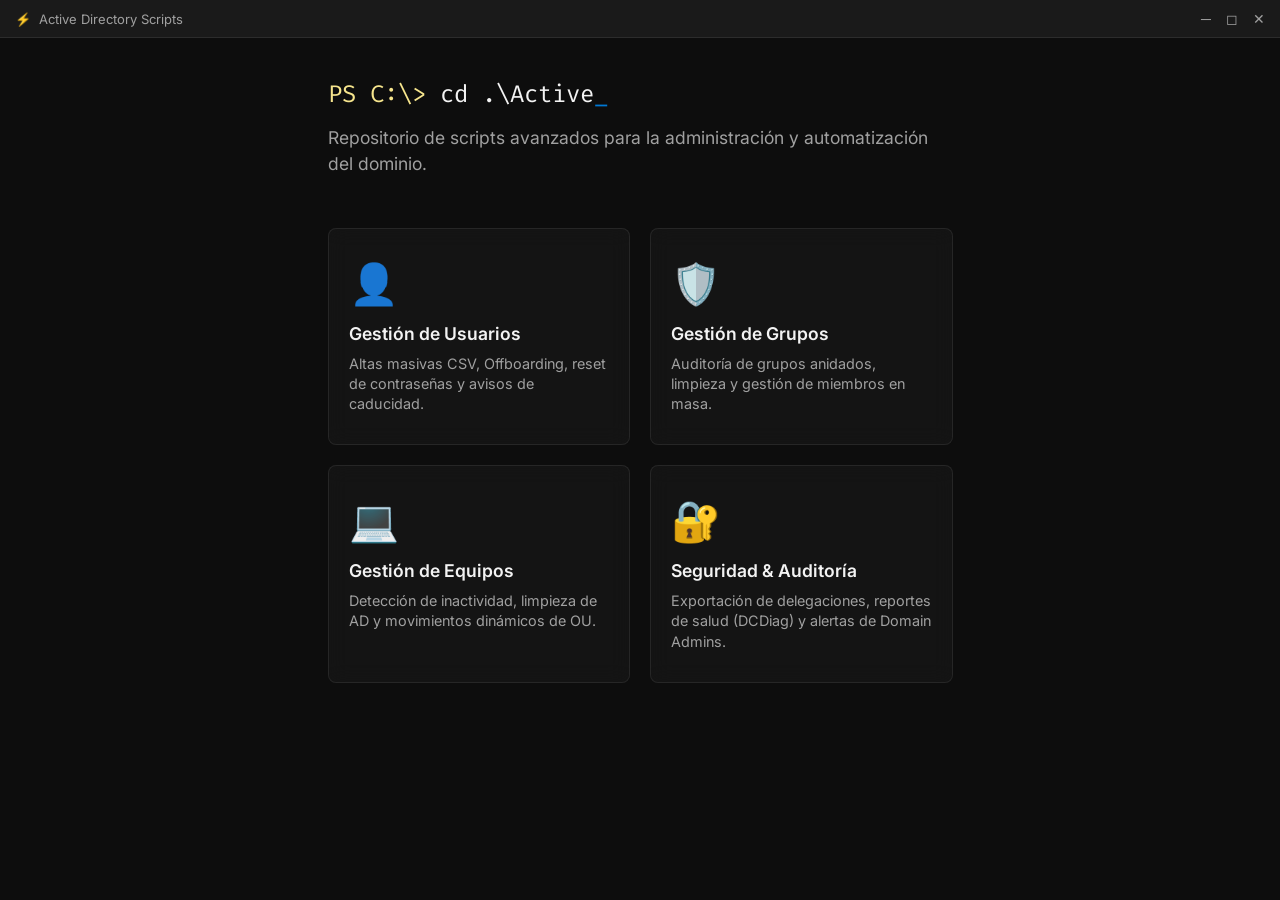
<file: index.html>
<!DOCTYPE html>
<html lang="es">
<head>
    <meta charset="UTF-8">
    <meta name="viewport" content="width=device-width, initial-scale=1.0">
    <title>AD Scripts | Central de Automatización</title>
    
    <link rel="stylesheet" href="css/style.css">
    <link href="https://fonts.googleapis.com/css2?family=Fira+Code:wght@400;600&family=Inter:wght@400;600&display=swap" rel="stylesheet">
</head>
<body>

    <header class="win11-header">
        <div class="win11-title">
            <span class="ps-icon">⚡</span> Active Directory Scripts
        </div>
        <div class="win11-controls">
            <span class="control-btn minimize" title="Atrás">─</span>
            <span class="control-btn maximize" title="Pantalla Completa">◻</span>
            <span class="control-btn close" title="Ir a Inicio">✕</span>
        </div>
    </header>

    <main class="main-container">
        <section class="hero-section">
            <div class="terminal-prompt">
                <span class="path" id="prompt-path">PS C:\&gt;</span> <span id="typewriter"></span><span class="cursor">_</span>
            </div>
            <p class="subtitle">Repositorio de scripts avanzados para la administración y automatización del dominio.</p>
        </section>

        <section class="grid-categories">
            
            <a href="usuarios.html" class="fluent-card">
                <div class="card-glow"></div>
                <div class="icon">👤</div>
                <h3>Gestión de Usuarios</h3>
                <p>Altas masivas CSV, Offboarding, reset de contraseñas y avisos de caducidad.</p>
            </a>

            <a href="grupos.html" class="fluent-card">
                <div class="card-glow"></div>
                <div class="icon">🛡️</div>
                <h3>Gestión de Grupos</h3>
                <p>Auditoría de grupos anidados, limpieza y gestión de miembros en masa.</p>
            </a>

            <a href="equipos.html" class="fluent-card">
                <div class="card-glow"></div>
                <div class="icon">💻</div>
                <h3>Gestión de Equipos</h3>
                <p>Detección de inactividad, limpieza de AD y movimientos dinámicos de OU.</p>
            </a>

            <a href="seguridad.html" class="fluent-card">
                <div class="card-glow"></div>
                <div class="icon">🔐</div>
                <h3>Seguridad & Auditoría</h3>
                <p>Exportación de delegaciones, reportes de salud (DCDiag) y alertas de Domain Admins.</p>
            </a>

        </section>
    </main>

    <script src="js/script.js"></script>
</body>
</html>
</file>
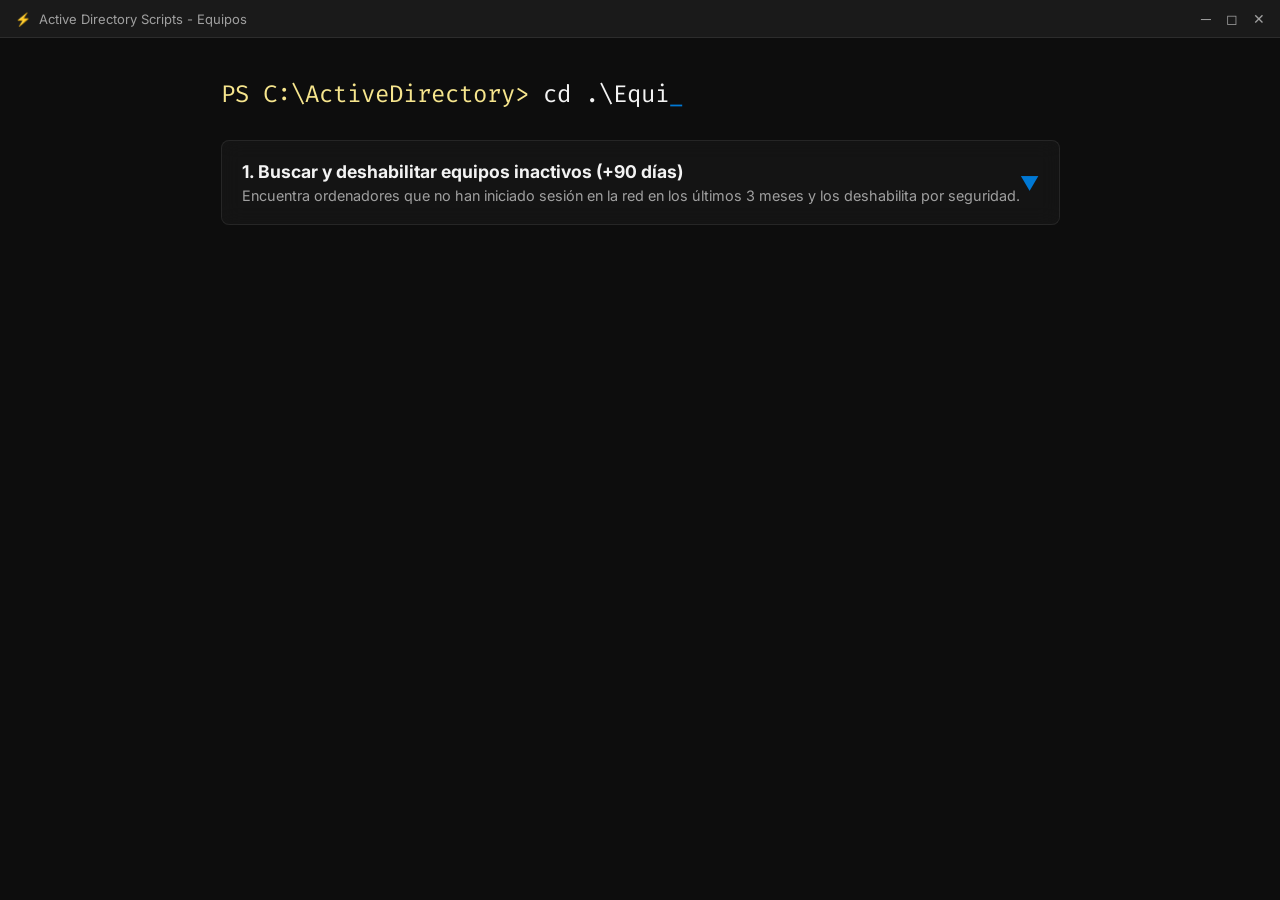
<file: equipos.html>
<!DOCTYPE html>
<html lang="es">
<head>
    <meta charset="UTF-8">
    <meta name="viewport" content="width=device-width, initial-scale=1.0">
    <title>AD Scripts | Gestión de Equipos</title>
    <link rel="stylesheet" href="css/style.css">
    <link href="https://fonts.googleapis.com/css2?family=Fira+Code:wght@400;600&family=Inter:wght@400;600&display=swap" rel="stylesheet">
</head>
<body>

    <header class="win11-header">
        <div class="win11-title">
            <span class="ps-icon">⚡</span> Active Directory Scripts - Equipos
        </div>
        <div class="win11-controls">
            <span class="control-btn minimize" title="Atrás">─</span>
            <span class="control-btn maximize" title="Pantalla Completa">◻</span>
            <span class="control-btn close" title="Ir a Inicio">✕</span>
        </div>
    </header>

    <main class="main-container">
        <section class="hero-section" style="margin-bottom: 30px;">
            <div class="terminal-prompt">
                <span class="path" id="prompt-path" data-final="PS C:\ActiveDirectory\Equipos&gt;">PS C:\ActiveDirectory&gt;</span> 
                <span id="typewriter" data-command="cd .\Equipos"></span><span class="cursor">_</span>
            </div>
        </section>

        <section class="scripts-container">
            
            <details class="script-accordion">
                <summary class="accordion-header">
                    <div class="header-text">
                        <h3>1. Buscar y deshabilitar equipos inactivos (+90 días)</h3>
                        <p>Encuentra ordenadores que no han iniciado sesión en la red en los últimos 3 meses y los deshabilita por seguridad.</p>
                    </div>
                    <div class="expand-icon">▼</div>
                </summary>
                <div class="accordion-content">
                    <div class="code-window">
                        <button class="copy-btn" onclick="copyCode(this)">📋 Copiar</button>
                        <pre><code class="language-powershell">
$DiasInactivo = 90
$FechaLimite = (Get-Date).AddDays(-$DiasInactivo)

Get-ADComputer -Filter {LastLogonDate -lt $FechaLimite -and Enabled -eq $true} -Properties LastLogonDate | 
    ForEach-Object {
        Disable-ADAccount -Identity $_.DistinguishedName
        Write-Host "Equipo $($_.Name) deshabilitado. Último inicio: $($_.LastLogonDate)" -ForegroundColor Yellow
    }
                        </code></pre>
                    </div>
                </div>
            </details>

        </section>
    </main>

    <script src="js/script.js"></script>
</body>
</html>
</file>
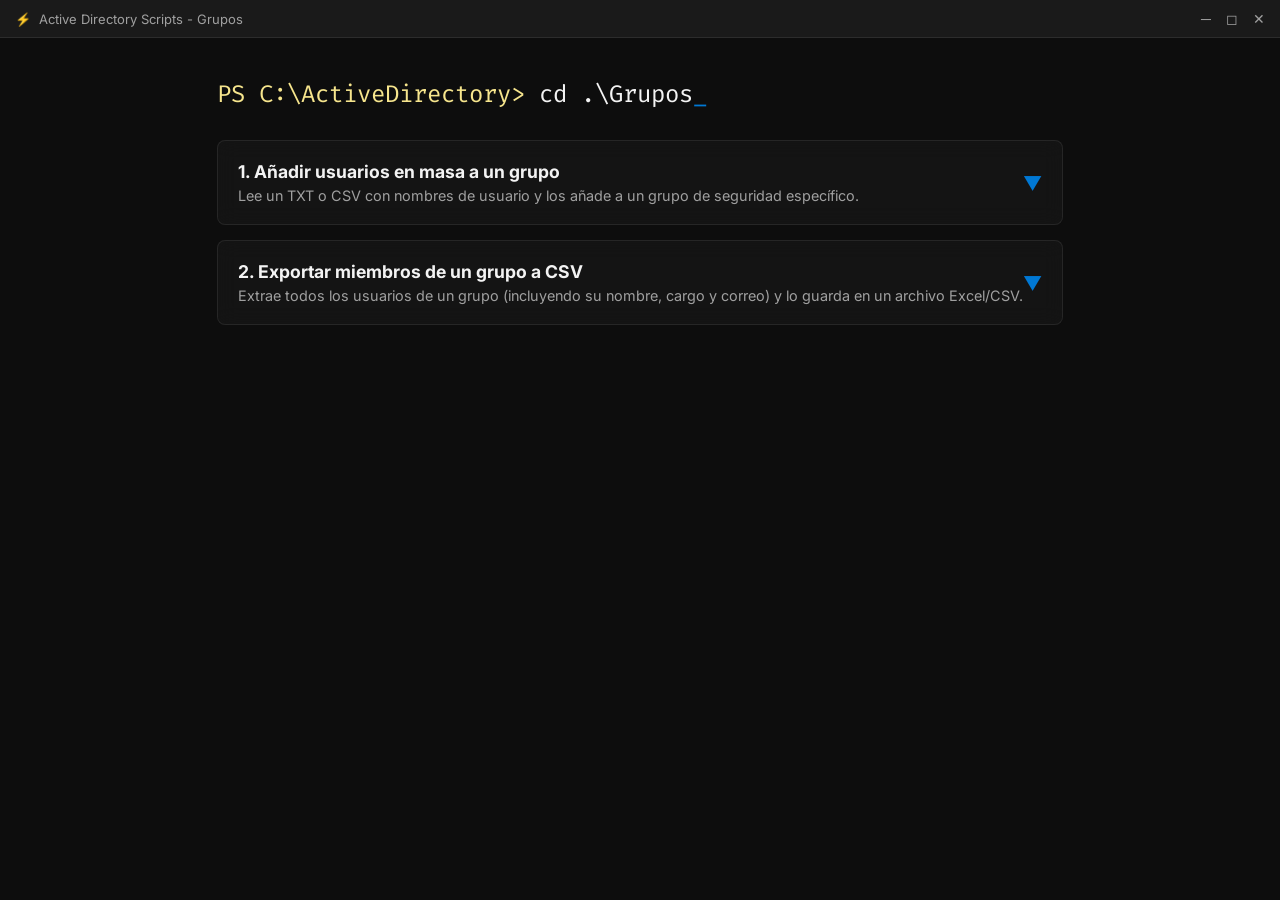
<file: grupos.html>
<!DOCTYPE html>
<html lang="es">
<head>
    <meta charset="UTF-8">
    <meta name="viewport" content="width=device-width, initial-scale=1.0">
    <title>AD Scripts | Gestión de Grupos</title>
    <link rel="stylesheet" href="css/style.css">
    <link href="https://fonts.googleapis.com/css2?family=Fira+Code:wght@400;600&family=Inter:wght@400;600&display=swap" rel="stylesheet">
</head>
<body>

    <header class="win11-header">
        <div class="win11-title">
            <span class="ps-icon">⚡</span> Active Directory Scripts - Grupos
        </div>
        <div class="win11-controls">
            <span class="control-btn minimize" title="Atrás">─</span>
            <span class="control-btn maximize" title="Pantalla Completa">◻</span>
            <span class="control-btn close" title="Ir a Inicio">✕</span>
        </div>
    </header>

    <main class="main-container">
        <section class="hero-section" style="margin-bottom: 30px;">
            <div class="terminal-prompt">
                <span class="path" id="prompt-path" data-final="PS C:\ActiveDirectory\Grupos&gt;">PS C:\ActiveDirectory&gt;</span> 
                <span id="typewriter" data-command="cd .\Grupos"></span><span class="cursor">_</span>
            </div>
        </section>

        <section class="scripts-container">
            
            <details class="script-accordion">
                <summary class="accordion-header">
                    <div class="header-text">
                        <h3>1. Añadir usuarios en masa a un grupo</h3>
                        <p>Lee un TXT o CSV con nombres de usuario y los añade a un grupo de seguridad específico.</p>
                    </div>
                    <div class="expand-icon">▼</div>
                </summary>
                <div class="accordion-content">
                    <div class="code-window">
                        <button class="copy-btn" onclick="copyCode(this)">📋 Copiar</button>
                        <pre><code class="language-powershell">
$Grupo = "SG_Ventas_Acceso"
$Usuarios = Get-Content -Path "C:\temp\usuarios_ventas.txt"

foreach ($user in $Usuarios) {
    Add-ADGroupMember -Identity $Grupo -Members $user
    Write-Host "Añadido $user al grupo $Grupo" -ForegroundColor Cyan
}
                        </code></pre>
                    </div>
                </div>
            </details>

            <details class="script-accordion">
                <summary class="accordion-header">
                    <div class="header-text">
                        <h3>2. Exportar miembros de un grupo a CSV</h3>
                        <p>Extrae todos los usuarios de un grupo (incluyendo su nombre, cargo y correo) y lo guarda en un archivo Excel/CSV.</p>
                    </div>
                    <div class="expand-icon">▼</div>
                </summary>
                <div class="accordion-content">
                    <div class="code-window">
                        <button class="copy-btn" onclick="copyCode(this)">📋 Copiar</button>
                        <pre><code class="language-powershell">
$Grupo = Read-Host "Introduce el nombre del grupo a exportar"
Get-ADGroupMember -Identity $Grupo | select SamAccountName, Name, objectClass | Export-Csv -Path "C:\temp\miembros_$Grupo.csv" -NoTypeInformation
                        </code></pre>
                    </div>
                </div>
            </details>

        </section>
    </main>

    <script src="js/script.js"></script>
</body>
</html>
</file>
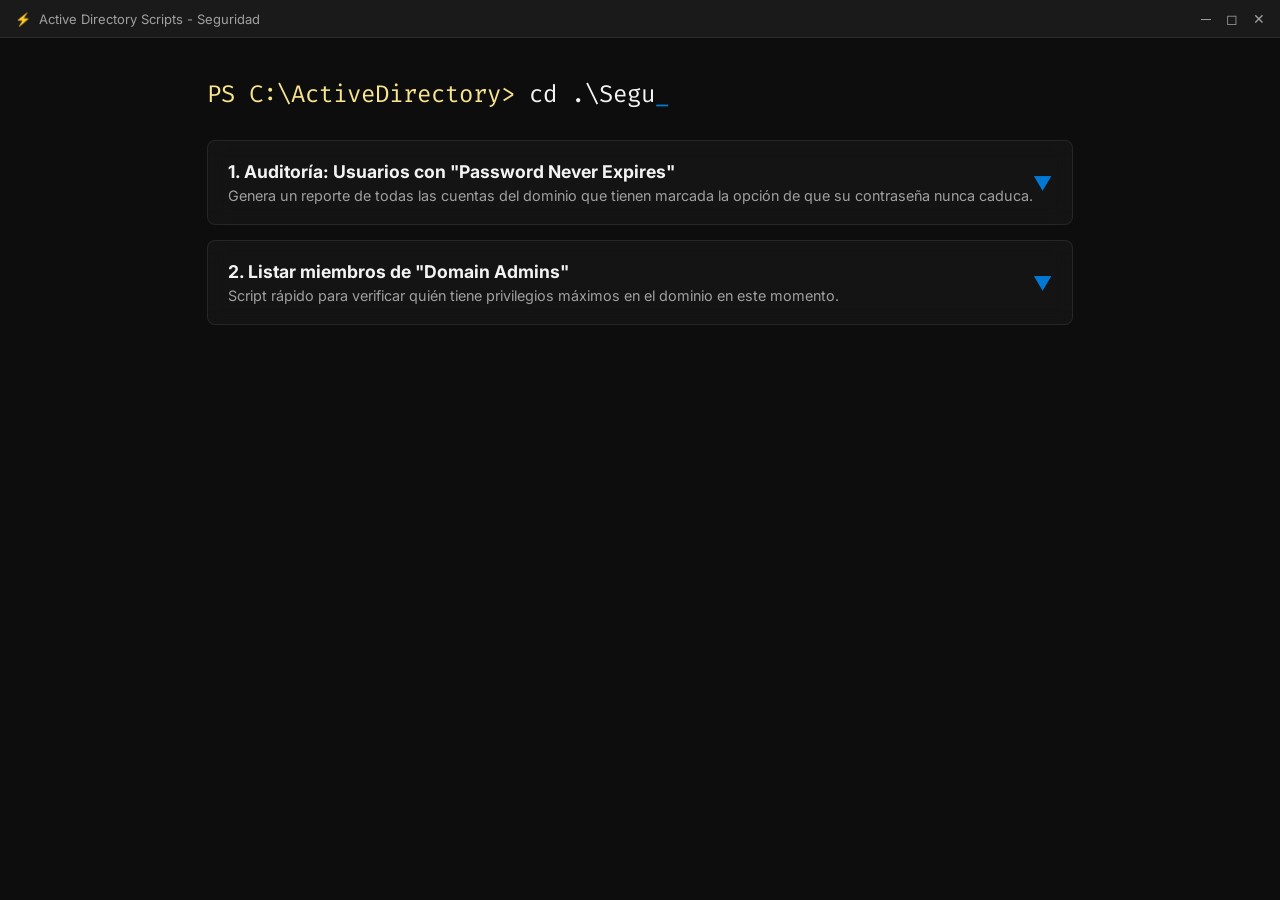
<file: seguridad.html>
<!DOCTYPE html>
<html lang="es">
<head>
    <meta charset="UTF-8">
    <meta name="viewport" content="width=device-width, initial-scale=1.0">
    <title>AD Scripts | Seguridad y Auditoría</title>
    <link rel="stylesheet" href="css/style.css">
    <link href="https://fonts.googleapis.com/css2?family=Fira+Code:wght@400;600&family=Inter:wght@400;600&display=swap" rel="stylesheet">
</head>
<body>

    <header class="win11-header">
        <div class="win11-title">
            <span class="ps-icon">⚡</span> Active Directory Scripts - Seguridad
        </div>
        <div class="win11-controls">
            <span class="control-btn minimize" title="Atrás">─</span>
            <span class="control-btn maximize" title="Pantalla Completa">◻</span>
            <span class="control-btn close" title="Ir a Inicio">✕</span>
        </div>
    </header>

    <main class="main-container">
        <section class="hero-section" style="margin-bottom: 30px;">
            <div class="terminal-prompt">
                <span class="path" id="prompt-path" data-final="PS C:\ActiveDirectory\Seguridad&gt;">PS C:\ActiveDirectory&gt;</span> 
                <span id="typewriter" data-command="cd .\Seguridad"></span><span class="cursor">_</span>
            </div>
        </section>

        <section class="scripts-container">
            
            <details class="script-accordion">
                <summary class="accordion-header">
                    <div class="header-text">
                        <h3>1. Auditoría: Usuarios con "Password Never Expires"</h3>
                        <p>Genera un reporte de todas las cuentas del dominio que tienen marcada la opción de que su contraseña nunca caduca.</p>
                    </div>
                    <div class="expand-icon">▼</div>
                </summary>
                <div class="accordion-content">
                    <div class="code-window">
                        <button class="copy-btn" onclick="copyCode(this)">📋 Copiar</button>
                        <pre><code class="language-powershell">
Get-ADUser -Filter {PasswordNeverExpires -eq $true -and Enabled -eq $true} -Properties PasswordNeverExpires, LastLogonDate |
    Select-Object Name, SamAccountName, LastLogonDate | 
    Export-Csv -Path "C:\temp\Auditoria_PassNeverExpires.csv" -NoTypeInformation
                        </code></pre>
                    </div>
                </div>
            </details>

            <details class="script-accordion">
                <summary class="accordion-header">
                    <div class="header-text">
                        <h3>2. Listar miembros de "Domain Admins"</h3>
                        <p>Script rápido para verificar quién tiene privilegios máximos en el dominio en este momento.</p>
                    </div>
                    <div class="expand-icon">▼</div>
                </summary>
                <div class="accordion-content">
                    <div class="code-window">
                        <button class="copy-btn" onclick="copyCode(this)">📋 Copiar</button>
                        <pre><code class="language-powershell">
Get-ADGroupMember -Identity "Domain Admins" | Select-Object SamAccountName, Name, objectClass
                        </code></pre>
                    </div>
                </div>
            </details>

        </section>
    </main>

    <script src="js/script.js"></script>
</body>
</html>
</file>
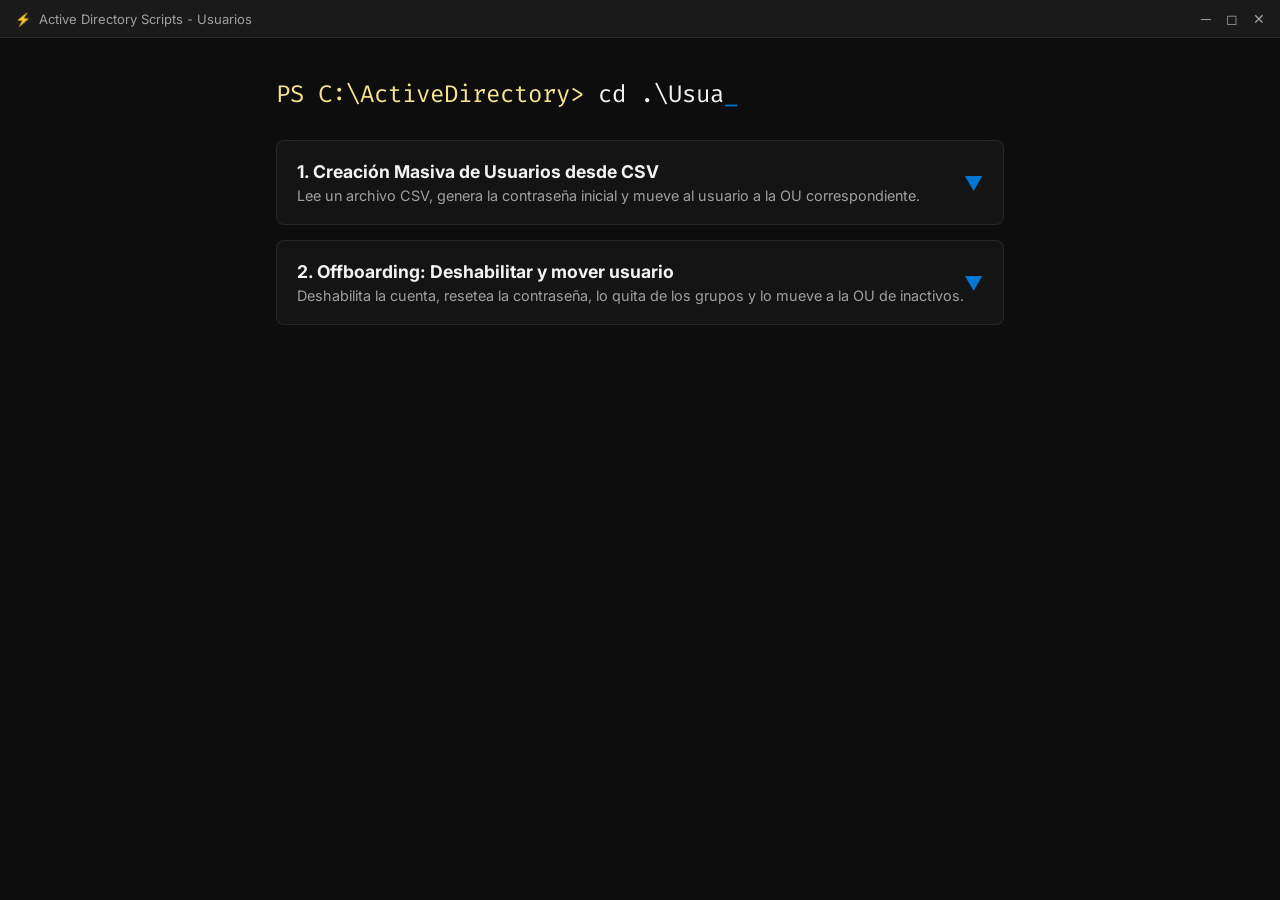
<file: usuarios.html>
<!DOCTYPE html>
<html lang="es">
<head>
    <meta charset="UTF-8">
    <meta name="viewport" content="width=device-width, initial-scale=1.0">
    <title>AD Scripts | Gestión de Usuarios</title>
    <link rel="stylesheet" href="css/style.css">
    <link href="https://fonts.googleapis.com/css2?family=Fira+Code:wght@400;600&family=Inter:wght@400;600&display=swap" rel="stylesheet">
</head>
<body>

    <header class="win11-header">
        <div class="win11-title">
            <span class="ps-icon">⚡</span> Active Directory Scripts - Usuarios
        </div>
        <div class="win11-controls">
            <span class="control-btn minimize" title="Atrás">─</span>
            <span class="control-btn maximize" title="Pantalla Completa">◻</span>
            <span class="control-btn close" title="Ir a Inicio">✕</span>
        </div>
    </header>

    <main class="main-container">
        <section class="hero-section" style="margin-bottom: 30px;">
            <div class="terminal-prompt">
                <span class="path" id="prompt-path" data-final="PS C:\ActiveDirectory\Usuarios&gt;">PS C:\ActiveDirectory&gt;</span> 
                <span id="typewriter" data-command="cd .\Usuarios"></span><span class="cursor">_</span>
            </div>
        </section>

        <section class="scripts-container">
            
            <details class="script-accordion">
                <summary class="accordion-header">
                    <div class="header-text">
                        <h3>1. Creación Masiva de Usuarios desde CSV</h3>
                        <p>Lee un archivo CSV, genera la contraseña inicial y mueve al usuario a la OU correspondiente.</p>
                    </div>
                    <div class="expand-icon">▼</div>
                </summary>
                
                <div class="accordion-content">
                    <div class="code-window">
                        <button class="copy-btn" onclick="copyCode(this)">📋 Copiar</button>
                        <pre><code class="language-powershell">
# Importar módulo de AD
Import-Module ActiveDirectory

# Ruta del archivo CSV
$csvPath = "C:\temp\nuevos_usuarios.csv"
$users = Import-Csv -Path $csvPath

foreach ($user in $users) {
    Write-Host "Creando usuario: $($user.Nombre)" -ForegroundColor Green
    # Aquí iría el comando New-ADUser con sus parámetros...
}
                        </code></pre>
                    </div>
                </div>
            </details>

            <details class="script-accordion">
                <summary class="accordion-header">
                    <div class="header-text">
                        <h3>2. Offboarding: Deshabilitar y mover usuario</h3>
                        <p>Deshabilita la cuenta, resetea la contraseña, lo quita de los grupos y lo mueve a la OU de inactivos.</p>
                    </div>
                    <div class="expand-icon">▼</div>
                </summary>
                
                <div class="accordion-content">
                    <div class="code-window">
                        <button class="copy-btn" onclick="copyCode(this)">📋 Copiar</button>
                        <pre><code class="language-powershell">
$usuario = Read-Host "Introduce el sAMAccountName del usuario a dar de baja"

Disable-ADAccount -Identity $usuario
# Más lógica de offboarding aquí...
                        </code></pre>
                    </div>
                </div>
            </details>

        </section>
    </main>

    <script src="js/script.js"></script>
</body>
</html>
</file>
<file: css/style.css>
/* Variables modernas (Inspiración Windows 11 oscuro / PowerShell) */
:root {
    --bg-color: #0d0d0d;
    --win-blue: #0078D4; /* Azul oficial de Microsoft */
    --win-blue-hover: #106EBE;
    --card-bg: rgba(255, 255, 255, 0.03);
    --card-border: rgba(255, 255, 255, 0.08);
    --text-main: #f3f3f3;
    --text-muted: #a0a0a0;
    --ps-yellow: #f6e58d;
}

* {
    margin: 0;
    padding: 0;
    box-sizing: border-box;
}

body {
    background-color: var(--bg-color);
    color: var(--text-main);
    /* Usamos Inter como alternativa moderna a Segoe UI para web */
    font-family: 'Inter', 'Segoe UI', sans-serif; 
    min-height: 100vh;
    display: flex;
    flex-direction: column;
}

/* =========================================
   Cabecera Guiño Windows 11
   ========================================= */
.win11-header {
    display: flex;
    justify-content: space-between;
    align-items: center;
    padding: 10px 15px;
    background-color: #1a1a1a;
    border-bottom: 1px solid var(--card-border);
    font-size: 13px;
    user-select: none;
}

.win11-title {
    display: flex;
    align-items: center;
    gap: 8px;
    color: var(--text-muted);
}

.ps-icon { color: var(--win-blue); }

.win11-controls {
    display: flex;
    gap: 15px;
    color: var(--text-muted);
}

.control-btn {
    cursor: pointer;
    font-size: 14px;
}

.control-btn:hover { color: white; }
.control-btn.close:hover { color: #ff4757; }

/* =========================================
   Contenedor Principal y Hero Terminal
   ========================================= */
.main-container {
    max-width: 1100px;
    margin: 0 auto;
    padding: 40px 20px;
    flex: 1;
}

.hero-section {
    margin-bottom: 50px;
}

.terminal-prompt {
    font-family: 'Fira Code', 'Consolas', monospace;
    font-size: 1.5rem;
    margin-bottom: 15px;
    color: var(--text-main);
}

.path { color: var(--ps-yellow); }

.cursor {
    display: inline-block;
    width: 10px;
    animation: blink 1s step-end infinite;
    color: var(--win-blue);
}

@keyframes blink {
    0%, 100% { opacity: 1; }
    50% { opacity: 0; }
}

.subtitle {
    color: var(--text-muted);
    font-size: 1.1rem;
    max-width: 600px;
    line-height: 1.5;
}

/* =========================================
   Tarjetas Fluent Design (Efecto Cristal)
   ========================================= */
.grid-categories {
    display: grid;
    grid-template-columns: repeat(auto-fit, minmax(240px, 1fr));
    gap: 20px;
}

.fluent-card {
    position: relative;
    background: var(--card-bg);
    border: 1px solid var(--card-border);
    border-radius: 8px;
    padding: 30px 20px;
    text-decoration: none;
    color: var(--text-main);
    transition: all 0.3s ease;
    overflow: hidden;
    backdrop-filter: blur(10px); /* Efecto cristal */
}

.fluent-card:hover {
    background: rgba(255, 255, 255, 0.05);
    border-color: rgba(255, 255, 255, 0.2);
    transform: translateY(-3px);
}

/* Brillo superior en las tarjetas (Guiño moderno) */
.card-glow {
    position: absolute;
    top: 0;
    left: 0;
    width: 100%;
    height: 2px;
    background: var(--win-blue);
    opacity: 0;
    transition: opacity 0.3s ease;
}

.fluent-card:hover .card-glow {
    opacity: 1;
}

.icon {
    font-size: 2.5rem;
    margin-bottom: 15px;
}

.fluent-card h3 {
    font-size: 1.1rem;
    font-weight: 600;
    margin-bottom: 10px;
}

.fluent-card p {
    font-size: 0.9rem;
    color: var(--text-muted);
    line-height: 1.4;
}

.code-window {
    position: relative;
    background: #1e1e1e; /* Color oscuro típico de VS Code */
    border-radius: 6px;
    border: 1px solid #333;
    overflow: hidden;
}

.code-window pre {
    margin: 0;
    padding: 20px;
    overflow-x: auto; /* Scroll horizontal si el código es largo */
}

.code-window code {
    font-family: 'Fira Code', 'Consolas', monospace;
    font-size: 0.9rem;
    color: #d4d4d4; /* Color de texto claro para código */
}

.copy-btn {
    position: absolute;
    top: 10px;
    right: 10px;
    background: rgba(255, 255, 255, 0.1);
    color: var(--text-main);
    border: 1px solid rgba(255, 255, 255, 0.2);
    padding: 5px 10px;
    border-radius: 4px;
    cursor: pointer;
    font-family: 'Inter', sans-serif;
    font-size: 0.8rem;
    transition: all 0.2s;
}

.copy-btn:hover {
    background: rgba(255, 255, 255, 0.2);
}

/* =========================================
   Estilos de los Acordeones (Scripts Desplegables)
   ========================================= */
.scripts-container {
    display: flex;
    flex-direction: column;
    gap: 15px; /* Espacio entre las cajas */
}

.script-accordion {
    background: var(--card-bg);
    border: 1px solid var(--card-border);
    border-radius: 8px;
    overflow: hidden;
    backdrop-filter: blur(10px);
    transition: border-color 0.3s;
}

.script-accordion:hover {
    border-color: rgba(255, 255, 255, 0.2);
}

/* Ocultar la flechita fea por defecto del navegador */
.script-accordion summary::-webkit-details-marker {
    display: none;
}

.accordion-header {
    display: flex;
    justify-content: space-between;
    align-items: center;
    padding: 20px;
    cursor: pointer;
    list-style: none; /* Oculta la flecha en Firefox */
    user-select: none;
}

.header-text h3 {
    font-size: 1.1rem;
    color: var(--text-main);
    margin-bottom: 5px;
}

.header-text p {
    font-size: 0.9rem;
    color: var(--text-muted);
}

.expand-icon {
    font-size: 1.2rem;
    color: var(--win-blue);
    transition: transform 0.3s ease;
}

/* Cuando el acordeón está abierto, giramos la flecha y mostramos el contenido */
.script-accordion[open] .expand-icon {
    transform: rotate(180deg);
}

.accordion-content {
    padding: 0 20px 20px 20px;
    border-top: 1px solid transparent;
}

.script-accordion[open] .accordion-content {
    border-top-color: var(--card-border);
    padding-top: 20px;
}

/* =========================================
   Ventana de Código (VS Code Style)
   ========================================= */
.code-window {
    position: relative;
    background: #1e1e1e;
    border-radius: 6px;
    border: 1px solid #333;
    overflow: hidden;
}

.code-window pre {
    margin: 0;
    padding: 20px;
    overflow-x: auto;
}

.code-window code {
    font-family: 'Fira Code', 'Consolas', monospace;
    font-size: 0.9rem;
    color: #d4d4d4;
}

.copy-btn {
    position: absolute;
    top: 10px;
    right: 10px;
    background: rgba(255, 255, 255, 0.1);
    color: var(--text-main);
    border: 1px solid rgba(255, 255, 255, 0.2);
    padding: 5px 10px;
    border-radius: 4px;
    cursor: pointer;
    font-family: 'Inter', sans-serif;
    font-size: 0.8rem;
    transition: all 0.2s;
}

.copy-btn:hover {
    background: rgba(255, 255, 255, 0.2);
}
</file>
